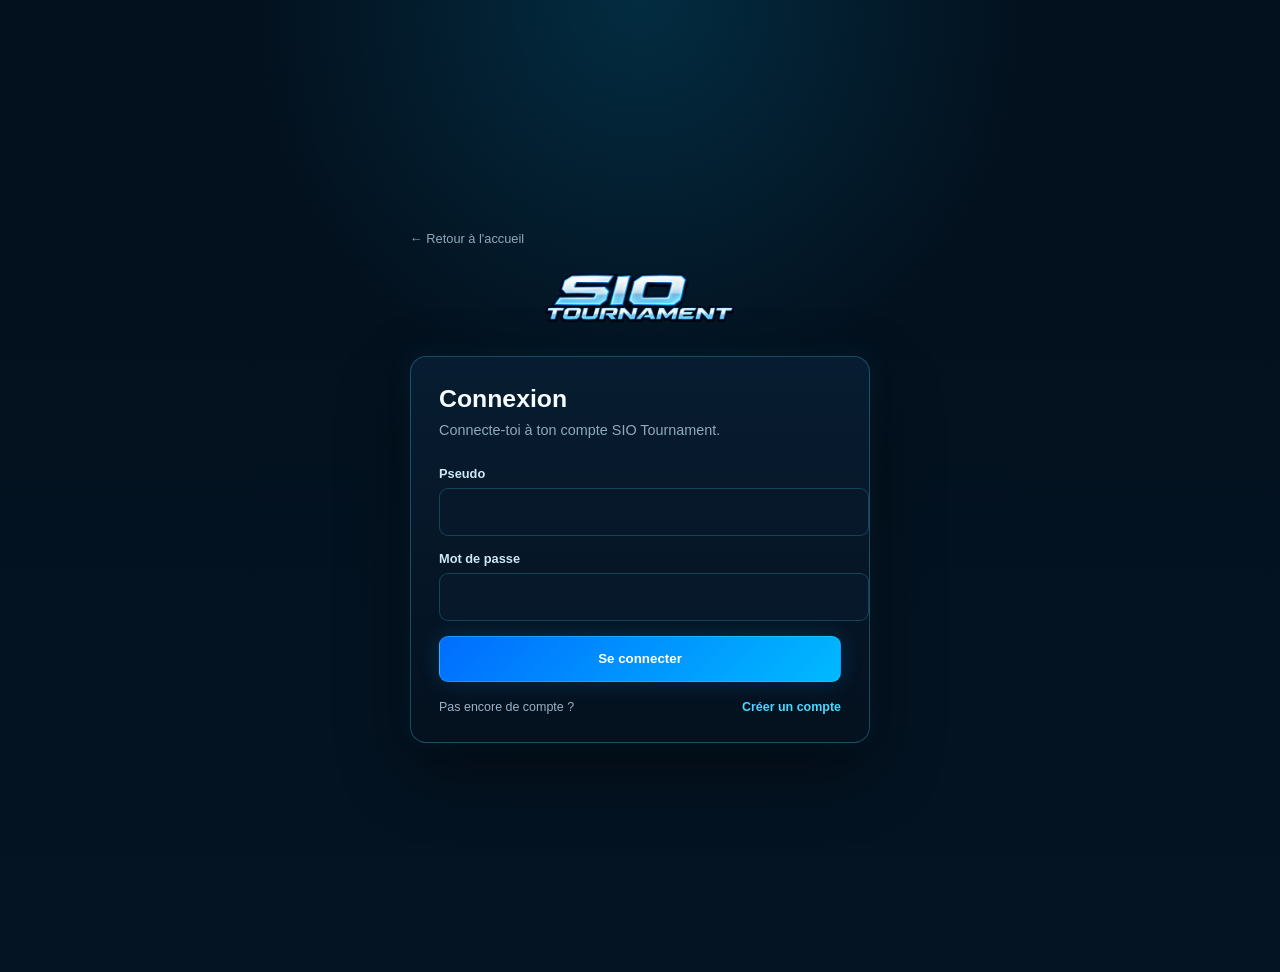
<file: frontend/login.html>
<!DOCTYPE html>
<html lang="fr">
<head>
    <meta charset="UTF-8">
    <meta name="viewport" content="width=device-width, initial-scale=1.0">
    <title>Connexion — SIO Tournament</title>
    <link rel="stylesheet" href="styles/auth.css">
</head>
<body class="auth-page">
    <main class="auth-shell">
        <a class="auth-back" href="index.html">← Retour à l'accueil</a>

        <img class="auth-logo" src="Assets/General/SIO_Tournament_logo.png" alt="SIO Tournament">

        <section class="auth-card">
            <h1>Connexion</h1>
            <p class="auth-subtitle">Connecte-toi à ton compte SIO Tournament.</p>

            <div id="loginMessage" class="auth-message" role="alert" aria-live="polite"></div>

            <form id="loginForm" class="auth-form">
                <div class="auth-field">
                    <label for="pseudo">Pseudo</label>
                    <input id="pseudo" name="pseudo" autocomplete="username" required>
                </div>

                <div class="auth-field">
                    <label for="password">Mot de passe</label>
                    <input type="password" id="password" name="password" autocomplete="current-password" required>
                </div>

                <button id="loginSubmit" class="auth-submit" type="submit">
                    Se connecter
                </button>
            </form>

            <div class="auth-links">
                <span>Pas encore de compte ?</span>
                <a href="signin.html">Créer un compte</a>
            </div>
        </section>
    </main>

    <script src="scripts/login.js" defer></script>
</body>
</html>
</file>
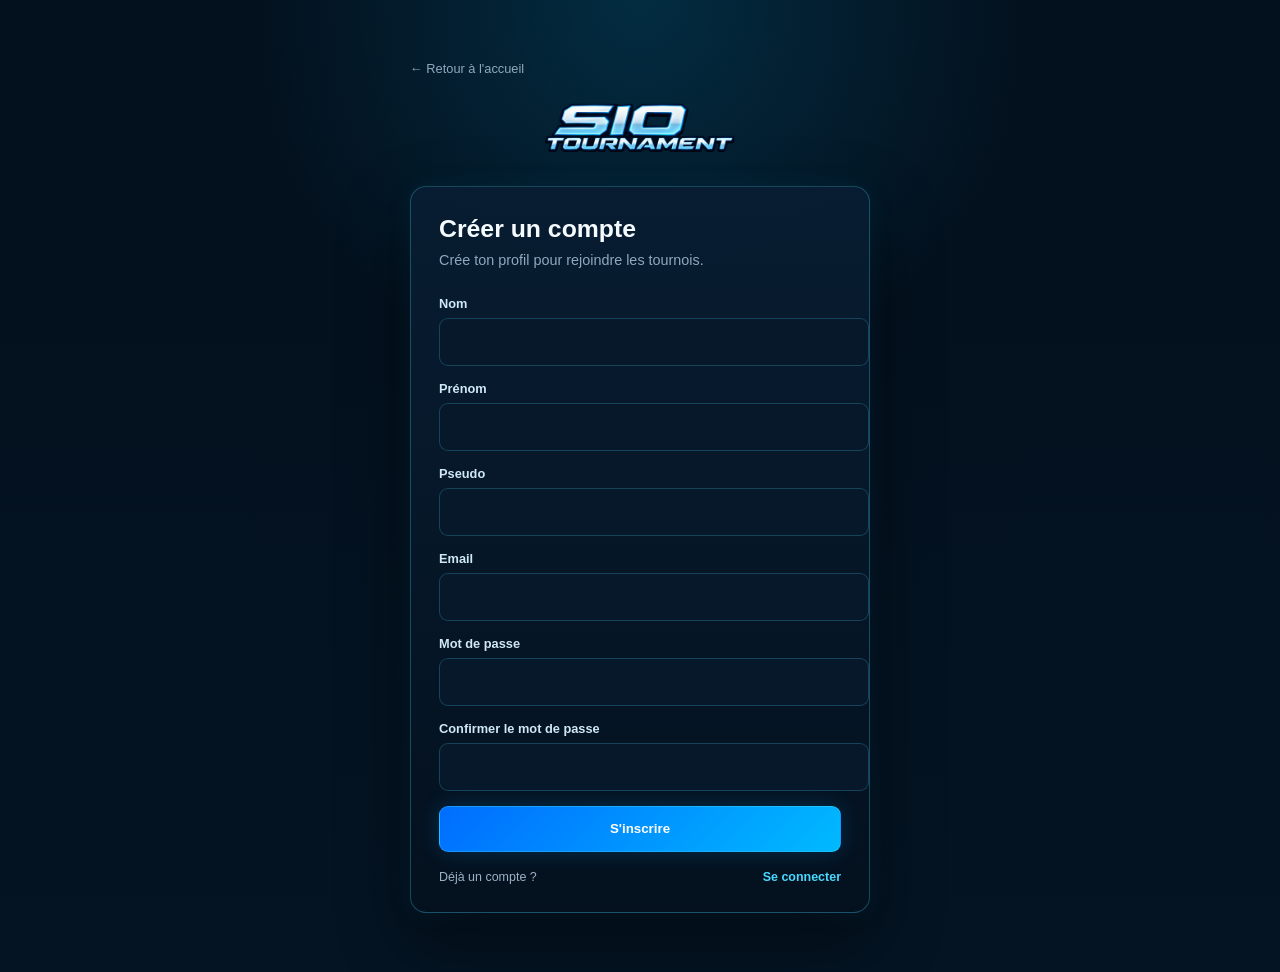
<file: frontend/signin.html>
<!DOCTYPE html>
<html lang="fr">
<head>
    <meta charset="UTF-8">
    <meta name="viewport" content="width=device-width, initial-scale=1.0">
    <title>Inscription — SIO Tournament</title>
    <link rel="stylesheet" href="styles/auth.css">
</head>
<body class="auth-page">
    <main class="auth-shell">
        <a class="auth-back" href="index.html">← Retour à l'accueil</a>

        <img class="auth-logo" src="Assets/General/SIO_Tournament_logo.png" alt="SIO Tournament">

        <section class="auth-card">
            <h1>Créer un compte</h1>
            <p class="auth-subtitle">Crée ton profil pour rejoindre les tournois.</p>

            <div id="signinMessage" class="auth-message" role="alert" aria-live="polite"></div>

            <form id="signinForm" class="auth-form">
                <div class="auth-field">
                    <label for="nom">Nom</label>
                    <input id="nom" name="nom" maxlength="100" autocomplete="family-name" required>
                </div>

                <div class="auth-field">
                    <label for="prenom">Prénom</label>
                    <input id="prenom" name="prenom" maxlength="100" autocomplete="given-name" required>
                </div>

                <div class="auth-field">
                    <label for="pseudo">Pseudo</label>
                    <input id="pseudo" name="pseudo" maxlength="50" autocomplete="username" required>
                </div>

                <div class="auth-field">
                    <label for="email">Email</label>
                    <input type="email" id="email" name="email" maxlength="255" autocomplete="email" required>
                </div>

                <div class="auth-field">
                    <label for="mot_de_passe">Mot de passe</label>
                    <input type="password" id="mot_de_passe" name="mot_de_passe" minlength="8" autocomplete="new-password" required>
                </div>

                <div class="auth-field">
                    <label for="confirmation">Confirmer le mot de passe</label>
                    <input type="password" id="confirmation" name="confirmation" minlength="8" autocomplete="new-password" required>
                </div>

                <button id="signinSubmit" class="auth-submit" type="submit">
                    S'inscrire
                </button>
            </form>

            <div class="auth-links">
                <span>Déjà un compte ?</span>
                <a href="login.html">Se connecter</a>
            </div>
        </section>
    </main>

    <script src="scripts/signin.js" defer></script>
</body>
</html>
</file>
<file: frontend/styles/auth.css>
/* =========================================================
   SIO TOURNAMENT - AUTH
   Pages : login.html / signin.html
   ========================================================= */

.auth-page{
    min-height:100vh;
    display:grid;
    place-items:center;
    padding:28px 16px;
    background:
        radial-gradient(circle at 50% 0%, rgba(0,191,255,.16), transparent 34%),
        linear-gradient(180deg,#03101d,#041423);
    color:#f5fbff;
    font-family:Inter,Segoe UI,Roboto,Arial,sans-serif;
}

.auth-shell{
    width:min(460px,100%);
}

.auth-logo{
    display:block;
    width:210px;
    max-width:70%;
    margin:0 auto 26px;
}

.auth-card{
    border:1px solid rgba(72,217,255,.28);
    border-radius:16px;
    background:linear-gradient(180deg,rgba(8,29,50,.98),rgba(4,17,31,.98));
    box-shadow:0 28px 70px rgba(0,0,0,.45),0 0 26px rgba(0,191,255,.08);
    padding:28px;
}

.auth-card h1{
    margin:0 0 7px;
    font-size:1.55rem;
}

.auth-subtitle{
    margin:0 0 24px;
    color:#8fa9bc;
    line-height:1.5;
    font-size:.9rem;
}

.auth-form{
    display:flex;
    flex-direction:column;
    gap:15px;
}

.auth-field{
    display:flex;
    flex-direction:column;
    gap:7px;
}

.auth-field label{
    color:#cfe8f6;
    font-size:.8rem;
    font-weight:700;
}

.auth-field input{
    width:100%;
    min-height:46px;
    border:1px solid rgba(72,217,255,.22);
    border-radius:9px;
    outline:0;
    padding:0 13px;
    background:#06182a;
    color:#fff;
    transition:border-color .18s ease, box-shadow .18s ease;
}

.auth-field input:focus{
    border-color:#00bfff;
    box-shadow:0 0 0 3px rgba(0,191,255,.10);
}

.auth-submit{
    min-height:46px;
    border:1px solid rgba(72,217,255,.35);
    border-radius:9px;
    background:linear-gradient(135deg,#006dff,#00baff);
    color:#fff;
    font-weight:900;
    cursor:pointer;
    box-shadow:0 0 22px rgba(0,162,255,.20);
}

.auth-submit:disabled{
    opacity:.65;
    cursor:wait;
}

.auth-message{
    display:none;
    margin-bottom:16px;
    padding:11px 12px;
    border-radius:8px;
    font-size:.82rem;
    line-height:1.4;
}

.auth-message.visible{display:block}
.auth-message.error{
    color:#ffd5dc;
    border:1px solid rgba(255,56,86,.35);
    background:rgba(255,56,86,.10);
}
.auth-message.success{
    color:#bfffe8;
    border:1px solid rgba(0,211,154,.35);
    background:rgba(0,211,154,.10);
}

.auth-links{
    display:flex;
    justify-content:space-between;
    gap:15px;
    margin-top:18px;
    font-size:.78rem;
    color:#9bb2c6;
}

.auth-links a{
    color:#48d9ff;
    text-decoration:none;
    font-weight:700;
}

.auth-back{
    display:inline-flex;
    align-items:center;
    gap:6px;
    margin-bottom:14px;
    color:#8fa9bc;
    text-decoration:none;
    font-size:.8rem;
}

.auth-back:hover,
.auth-links a:hover{
    color:#fff;
}
</file>
